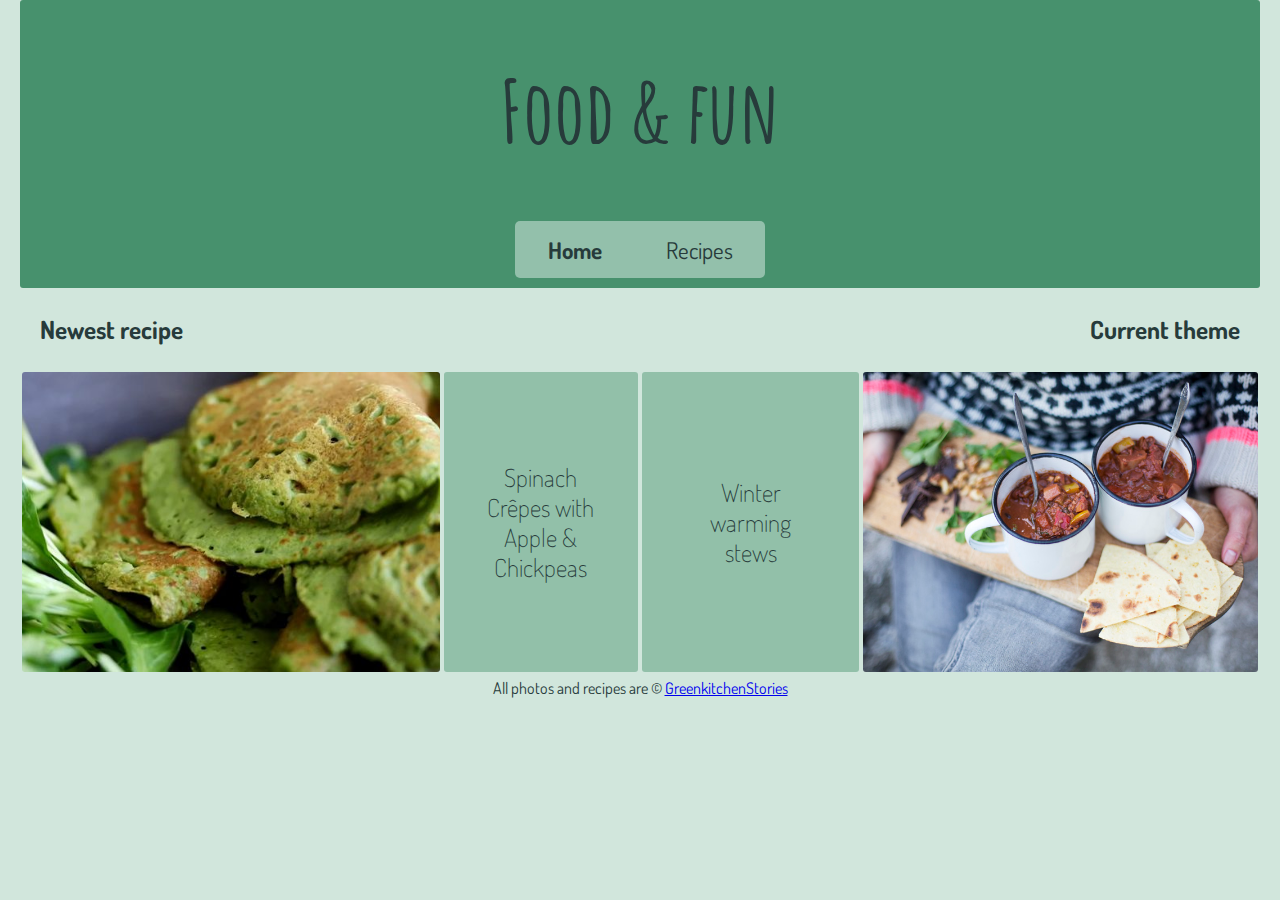
<file: index.html>
<!DOCTYPE html>
<html lang="en">
  <head>
    <meta charset="UTF-8" />
    <meta name="viewport" content="width=device-width, initial-scale=1.0" />
    <title>Food & Fun</title>
    <link rel="stylesheet" href="style.css" />
  </head>

  <body>
    <div class="title">
      <h1>Food & fun</h1>
      <div class="navigation-bar">
        <a class="active" href="index.html">Home</a>
        <div class="dropdown-menu">
          <button class="dropdown-button">
            <a href="recipeCategories.html">Recipes</a>
          </button>
          <div class="dropdown-content">
            <a href="breakfast.html">Breakfast</a>
            <a href="lunch.html">Lunch</a>
            <a href="dinner.html">Dinner</a>
            <a href="dessertAndPastries.html">Dessert & Pastries</a>
            <a href="drinks.html">Drinks</a>
            <a href="condiments.html">Condiments</a>
          </div>
        </div>
      </div> 
    </div>
    <div class="updatable-container">
      <div class="newest-recipe-container">
        <div class="newest-recipe-header">
          <h3 class="headers">Newest recipe</h3>
        </div>
        <div class="newest-recipe-subcontainer">
          <div class="newest-recipe-photo">
            <img
              class="photos"
              src="images/spinach_crepes.jpg"
              alt="Spinach crepes"
            />
          </div>
          <div class="newest-recipe-description">
            <h4 class="text-description">
              <a href="recipe-swedishBreakfast.html">Spinach Crêpes with Apple & Chickpeas</a>
            </h4>
          </div>
        </div>
      </div>
      <div class="current-theme-container">
        <div class="current-theme-header">
          <h3 class="headers">Current theme</h3>
        </div>
        <div class="current-theme-subcontainer">
          <div class="current-theme-description">
            <h4 class="text-description">
              <a href="recipe-swedishBreakfast.html">Winter warming stews</a>
            </h4>
          </div>
          <div class="current-theme-photo">
            <img
              class="photos"
              src="images/Chili_sin_carne.jpg"
              alt="Chili sin carne"
            />
          </div>
        </div>
      </div>
    </div>
    <footer>
      All photos and recipes are &copy; 
      <a href="https://greenkitchenstories.com/">GreenkitchenStories</a>
    </footer>
  </body>
</html>
</file>
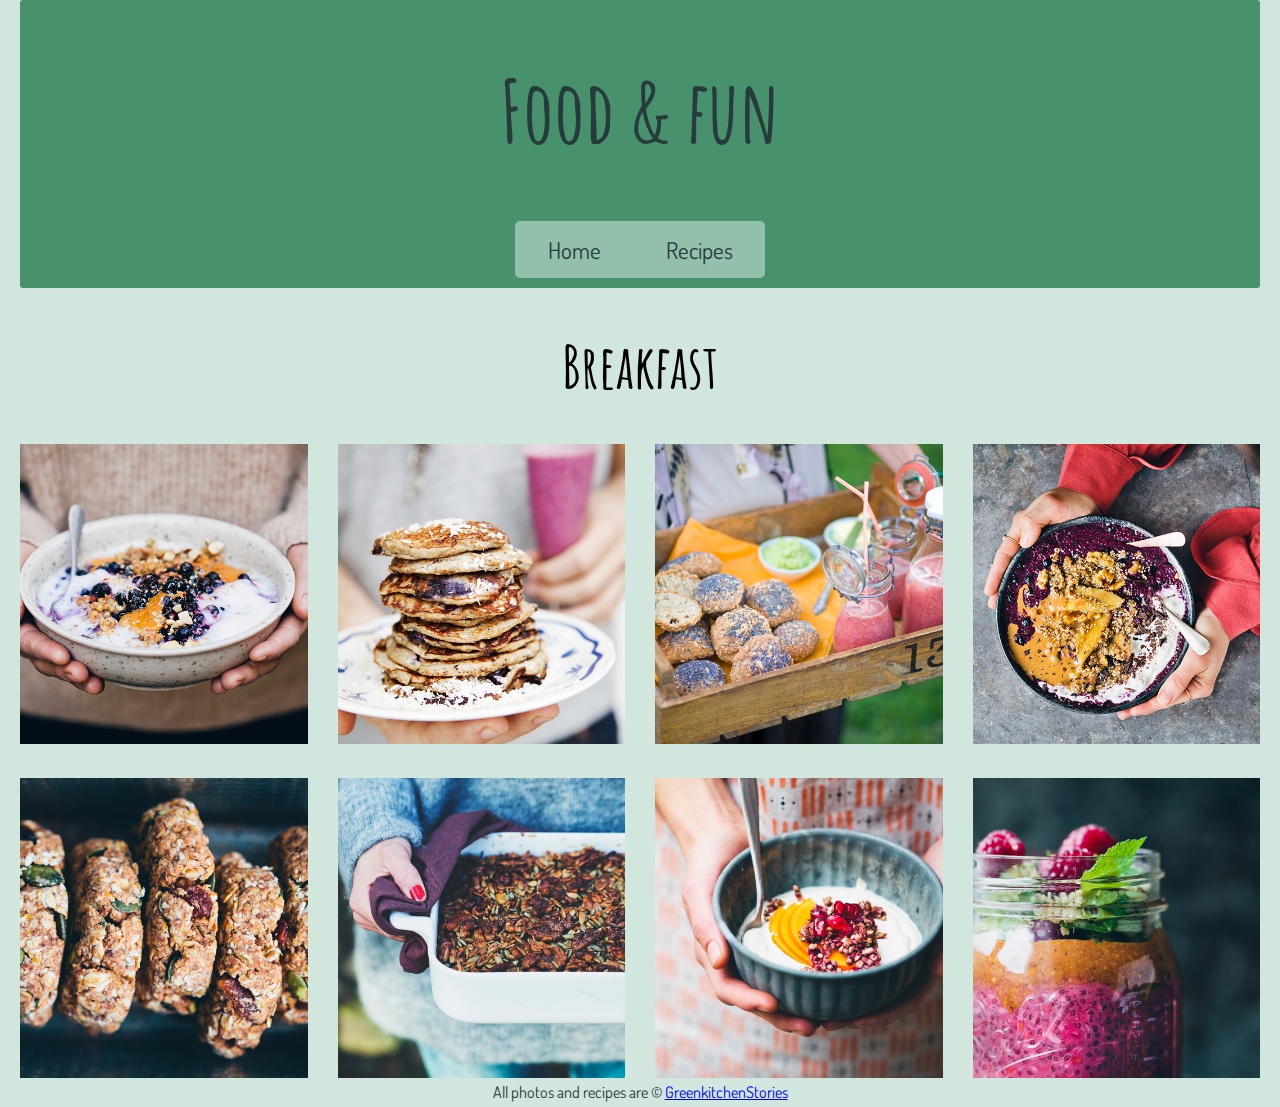
<file: breakfast.html>
<!DOCTYPE html>
<html lang="en">
  <head>
    <meta charset="UTF-8" />
    <meta name="viewport" content="width=device-width, initial-scale=1.0" />
    <title>Food & Fun Breakfast</title>
    <link rel="stylesheet" href="style.css" />
  </head>

  <body>
    <div class="title">
      <h1>Food & fun</h1>
      <div class="navigation-bar">
        <a href="index.html">Home</a>
        <div class="dropdown-menu">
          <button class="dropdown-button">
            <a href="recipeCategories.html">Recipes</a>
          </button>
          <div class="dropdown-content">
            <a class="active" href="breakfast.html">Breakfast</a>
            <a href="lunch.html">Lunch</a>
            <a href="dinner.html">Dinner</a>
            <a href="dessertAndPastries.html">Dessert & Pastries</a>
            <a href="drinks.html">Drinks</a>
            <a href="condiments.html">Condiments</a>
          </div>
        </div>
      </div> 
    </div>
    <div class="category-header">
      <h1>Breakfast</h1>
    </div>
    <div class="recipe-images-grid">
      <div class="image-1">
        <a href="recipe-swedishBreakfast.html">
          <img
          class="categoryPhoto"
          src="images/SwedishBreakfast_01.jpg"
          alt="Swedish breakfast"
          />
        </a>
      </div>
      <div class="image-2">
        <a href="recipe-swedishBreakfast.html">
          <img
          class="categoryPhoto"
          src="images/Banana_pancake_533.jpg"
          alt="Banana Pancakes"
          />
        </a>
      </div>
      <div class="image-3">
        <a href="recipe-swedishBreakfast.html">
          <img
          class="categoryPhoto"
          src="images/Blue_Buns_tray.jpg"
          alt="Blue Buns Tray"
          />
        </a>
      </div>
      <div class="image-4">
        <a href="recipe-swedishBreakfast.html">
          <img
          class="categoryPhoto"
          src="images/Blueberry_chia.jpg"
          alt="Blueberry Chia"
          />
        </a>
      </div>
      <div class="image-5">
        <a href="recipe-swedishBreakfast.html">
          <img
          class="categoryPhoto"
          src="images/Breakfast_bars_1.jpg"
          alt="Breakfast bars"
          />
        </a>
      </div>
      <div class="image-6">
        <a href="recipe-swedishBreakfast.html">
          <img
          class="categoryPhoto"
          src="images/Carrot_cake_oatmeal.jpg"
          alt="Carrot cake oatmeal"
          />
        </a>
      </div>
      <div class="image-7">
        <a href="recipe-swedishBreakfast.html">
          <img
          class="categoryPhoto"
          src="images/Cashew_yogurt_01.jpg"
          alt="Cashew yogurt"
          />
        </a>
    </div>
    <div class="image-8">
      <a href="recipe-swedishBreakfast.html">
        <img
        class="categoryPhoto"
        src="images/Chia_berry_porridge.jpg"
        alt="Chia berry porridge"
        />
      </a>
  </div>
  </div>
    <footer>
      All photos and recipes are &copy; 
      <a href="https://greenkitchenstories.com/">GreenkitchenStories</a>
    </footer>
  </body>
</file>
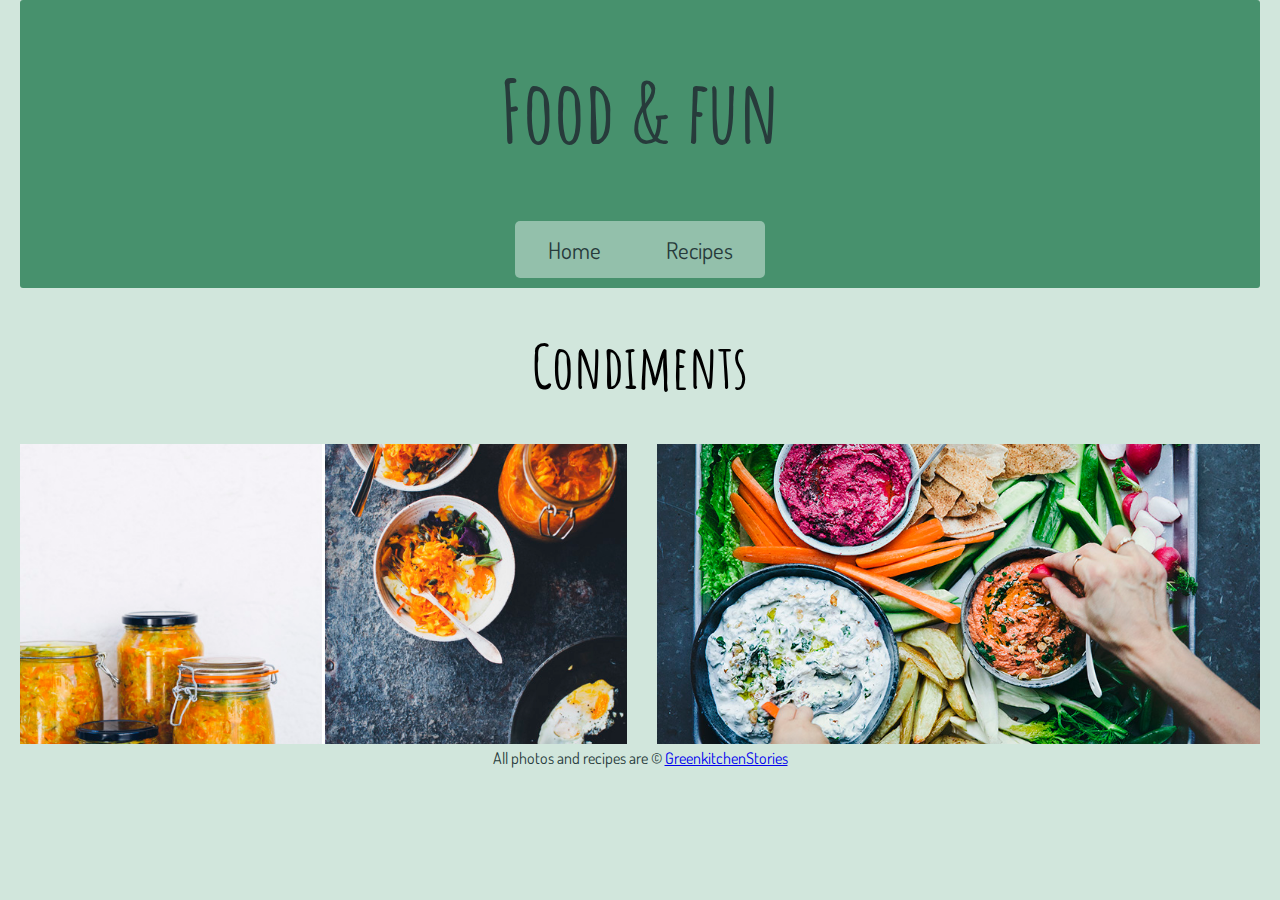
<file: condiments.html>
<!DOCTYPE html>
<html lang="en">
  <head>
    <meta charset="UTF-8" />
    <meta name="viewport" content="width=device-width, initial-scale=1.0" />
    <title>Food & Fun Condiments</title>
    <link rel="stylesheet" href="style.css" />
  </head>

  <body>
    <div class="title">
      <h1>Food & fun</h1>
      <div class="navigation-bar">
        <a href="index.html">Home</a>
        <div class="dropdown-menu">
          <button class="dropdown-button">
            <a href="recipeCategories.html">Recipes</a>
          </button>
          <div class="dropdown-content">
            <a href="breakfast.html">Breakfast</a>
            <a href="lunch.html">Lunch</a>
            <a href="dinner.html">Dinner</a>
            <a href="dessertAndPastries.html">Dessert & Pastries</a>
            <a href="drinks.html">Drinks</a>
            <a class="active" href="condiments.html">Condiments</a>
          </div>
        </div>
      </div> 
    </div>
    <div class="category-header">
      <h1>Condiments</h1>
    </div>
    <div class="recipe-images-grid">
      <div class="image-1">
        <a href="recipe-swedishBreakfast.html">
          <img
          class="categoryPhoto"
          src="images/Golden_krauts.jpg"
          alt="Golden krauts"
          />
        </a>
      </div>
      <div class="image-2">
        <a href="recipe-swedishBreakfast.html">
          <img
          class="categoryPhoto"
          src="images/ThreeGoodSpreads_1.jpg"
          alt="Three Good Spreads"
          />
        </a>
      </div>
  </div>
  </div>
    <footer>
      All photos and recipes are &copy; 
      <a href="https://greenkitchenstories.com/">GreenkitchenStories</a>
    </footer>
  </body>
</file>
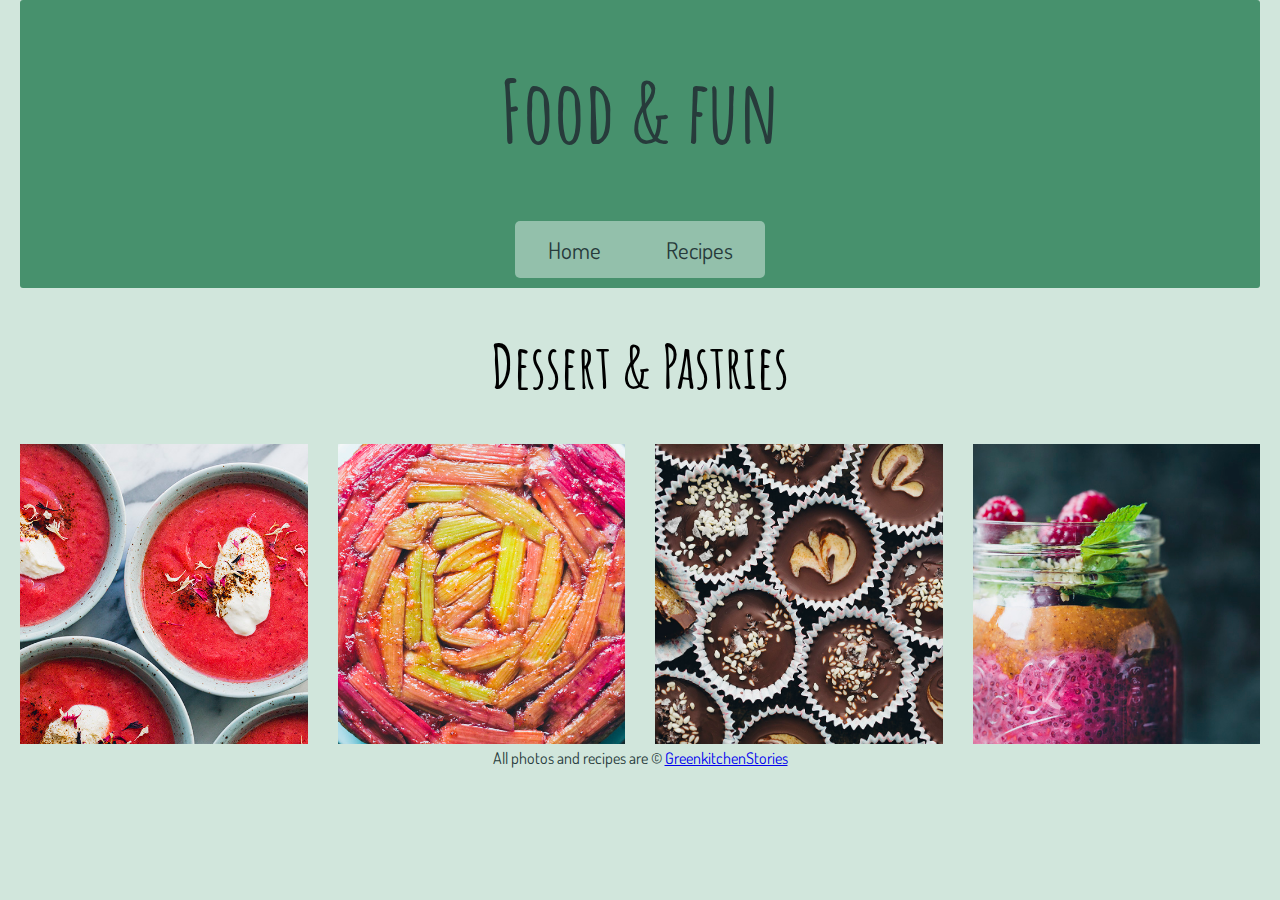
<file: dessertAndPastries.html>
<!DOCTYPE html>
<html lang="en">
  <head>
    <meta charset="UTF-8" />
    <meta name="viewport" content="width=device-width, initial-scale=1.0" />
    <title>Food & Fun Dessert & Pastries</title>
    <link rel="stylesheet" href="style.css" />
  </head>

  <body>
    <div class="title">
      <h1>Food & fun</h1>
      <div class="navigation-bar">
        <a href="index.html">Home</a>
        <div class="dropdown-menu">
          <button class="dropdown-button">
            <a href="recipeCategories.html">Recipes</a>
          </button>
          <div class="dropdown-content">
            <a href="breakfast.html">Breakfast</a>
            <a href="lunch.html">Lunch</a>
            <a href="dinner.html">Dinner</a>
            <a class="active" href="dessertAndPastries.html">Dessert & Pastries</a>
            <a href="drinks.html">Drinks</a>
            <a href="condiments.html">Condiments</a>
          </div>
        </div>
      </div> 
    </div>
    <div class="category-header">
      <h1>Dessert & Pastries</h1>
    </div>
    <div class="recipe-images-grid">
      <div class="image-1">
        <a href="recipe-swedishBreakfast.html">
          <img
          class="categoryPhoto"
          src="images/Rhubarb_strawberry_soup_1.jpg"
          alt="Rhubarb strawberry soup"
          />
        </a>
      </div>
      <div class="image-2">
        <a href="recipe-swedishBreakfast.html">
          <img
          class="categoryPhoto"
          src="images/gks_rhubarb_upsidedown_cake_1.jpg"
          alt="Rhubarb Upside-Down Yogurt Cake"
          />
        </a>
      </div>
      <div class="image-3">
        <a href="recipe-swedishBreakfast.html">
          <img
          class="categoryPhoto"
          src="images/Tahini_Cups_3.jpg"
          alt="Dark Chocolate & Sweet Tahini Cups"
          />
        </a>
      </div>
      <div class="image-4">
        <a href="recipe-swedishBreakfast.html">
          <img
          class="categoryPhoto"
          src="images/Chia_berry_porridge.jpg"
          alt="Chia berry porridge"
          />
        </a>
      </div>
  </div>
  </div>
    <footer>
      All photos and recipes are &copy; 
      <a href="https://greenkitchenstories.com/">GreenkitchenStories</a>
    </footer>
  </body>
</file>
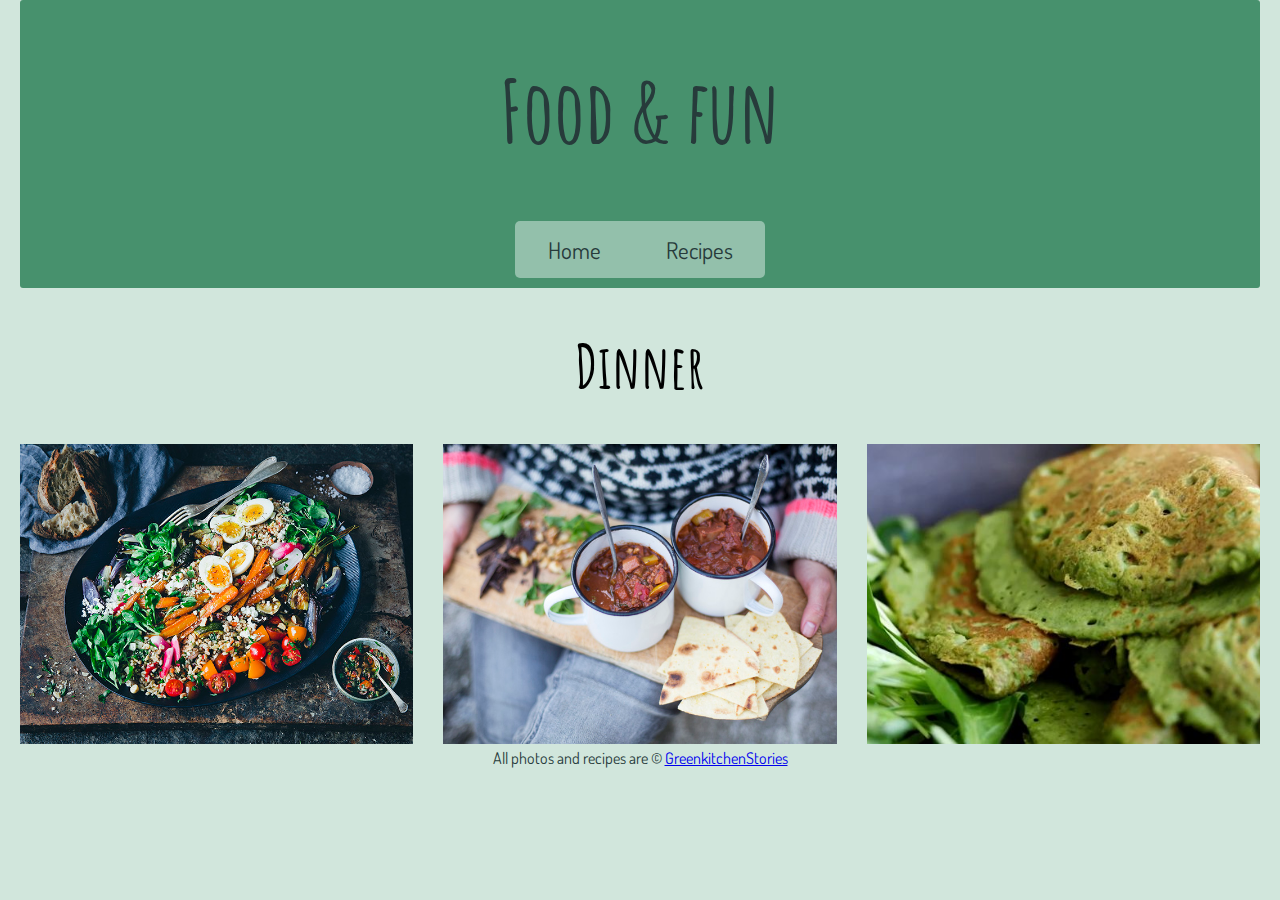
<file: dinner.html>
<!DOCTYPE html>
<html lang="en">
  <head>
    <meta charset="UTF-8" />
    <meta name="viewport" content="width=device-width, initial-scale=1.0" />
    <title>Food & Fun Dinner</title>
    <link rel="stylesheet" href="style.css" />
  </head>

  <body>
    <div class="title">
      <h1>Food & fun</h1>
      <div class="navigation-bar">
        <a href="index.html">Home</a>
        <div class="dropdown-menu">
          <button class="dropdown-button">
            <a href="recipeCategories.html">Recipes</a>
          </button>
          <div class="dropdown-content">
            <a href="breakfast.html">Breakfast</a>
            <a href="lunch.html">Lunch</a>
            <a class="active" href="dinner.html">Dinner</a>
            <a href="dessertAndPastries.html">Dessert & Pastries</a>
            <a href="drinks.html">Drinks</a>
            <a href="condiments.html">Condiments</a>
          </div>
        </div>
      </div> 
    </div>
    <div class="category-header">
      <h1>Dinner</h1>
    </div>
    <div class="recipe-images-grid">
      <div class="image-1">
        <a href="recipe-swedishBreakfast.html">
          <img
          class="categoryPhoto"
          src="images/Grain_platter.jpg"
          alt="Grain platter"
          />
        </a>
      </div>
      <div class="image-2">
        <a href="recipe-swedishBreakfast.html">
          <img
          class="categoryPhoto"
          src="images/Chili_sin_carne.jpg"
          alt="Chili sin carne"
          />
        </a>
      </div>
      <div class="image-3">
        <a href="recipe-swedishBreakfast.html">
          <img
          class="categoryPhoto"
          src="images/spinach_crepes.jpg"
          alt="Spinach crepes"
          />
        </a>
      </div>
  </div>
  </div>
    <footer>
      All photos and recipes are &copy; 
      <a href="https://greenkitchenstories.com/">GreenkitchenStories</a>
    </footer>
  </body>
</file>
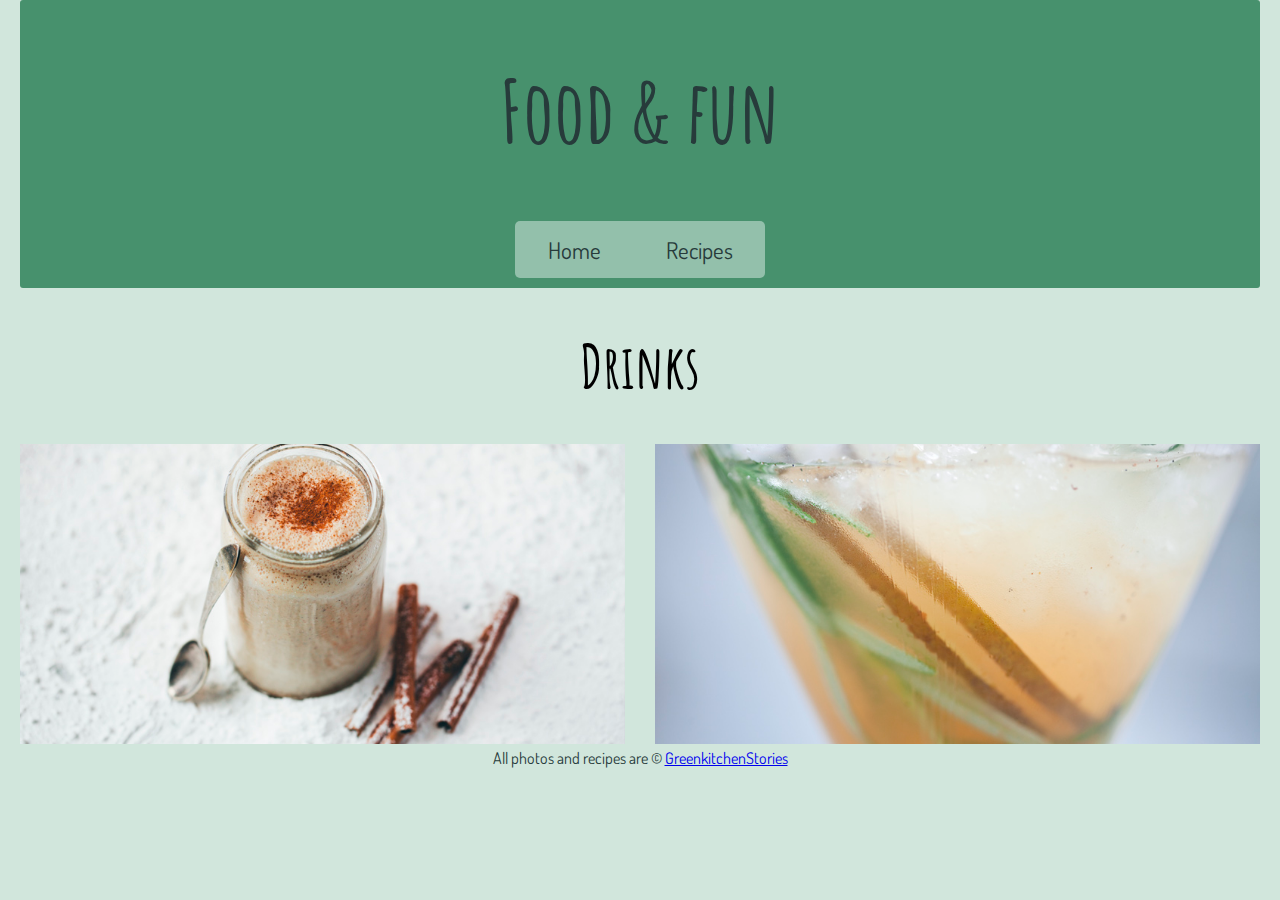
<file: drinks.html>
<!DOCTYPE html>
<html lang="en">
  <head>
    <meta charset="UTF-8" />
    <meta name="viewport" content="width=device-width, initial-scale=1.0" />
    <title>Food & Fun Drinks</title>
    <link rel="stylesheet" href="style.css" />
  </head>

  <body>
    <div class="title">
      <h1>Food & fun</h1>
      <div class="navigation-bar">
        <a href="index.html">Home</a>
        <div class="dropdown-menu">
          <button class="dropdown-button">
            <a href="recipeCategories.html">Recipes</a>
          </button>
          <div class="dropdown-content">
            <a href="breakfast.html">Breakfast</a>
            <a href="lunch.html">Lunch</a>
            <a href="dinner.html">Dinner</a>
            <a href="dessertAndPastries.html">Dessert & Pastries</a>
            <a class="active" href="drinks.html">Drinks</a>
            <a href="condiments.html">Condiments</a>
          </div>
        </div>
      </div> 
    </div>
    <div class="category-header">
      <h1>Drinks</h1>
    </div>
    <div class="recipe-images-grid">
      <div class="image-1">
        <a href="recipe-swedishBreakfast.html">
          <img
          class="categoryPhoto"
          src="images/Gingerbread_smoothie_04.jpg"
          alt="Gingerbread smoothie"
          />
        </a>
      </div>
      <div class="image-2">
        <a href="recipe-swedishBreakfast.html">
          <img
          class="categoryPhoto"
          src="images/Pear_rosemary_cooler.jpg"
          alt="Pear rosemary cooler"
          />
        </a>
      </div>
  </div>
  </div>
    <footer>
      All photos and recipes are &copy; 
      <a href="https://greenkitchenstories.com/">GreenkitchenStories</a>
    </footer>
  </body>
</file>
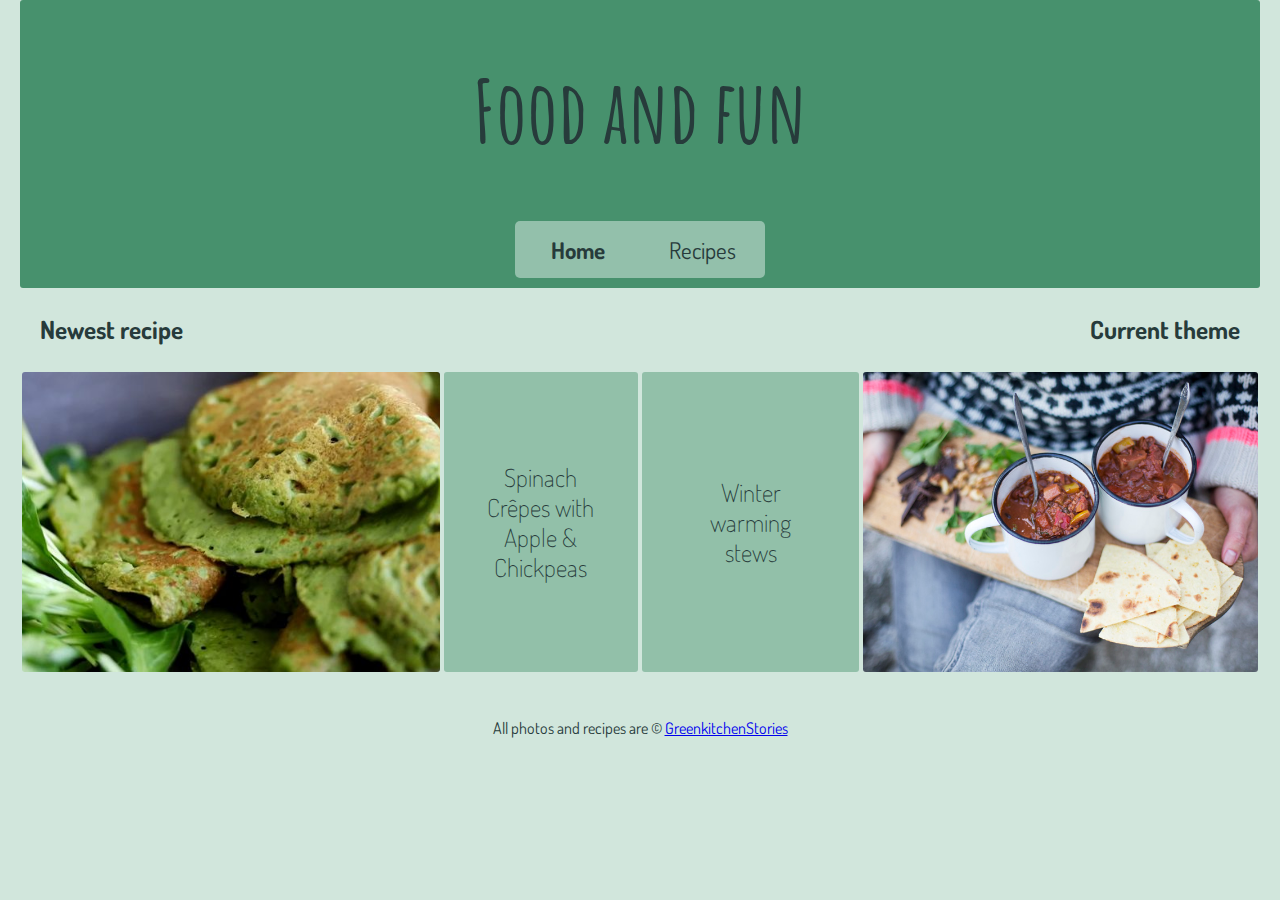
<file: frontpage.html>
<!DOCTYPE html>
<html lang="en">
  <head>
    <meta charset="UTF-8" />
    <meta name="viewport" content="width=device-width, initial-scale=1.0" />
    <!-- Do I need this? -->
    <title>Food And Fun front page</title>
    <link rel="stylesheet" href="style.css" />
  </head>

  <body>
    <div class="title">
      <!-- <div class="menu-container">
        <div class="menu icon"></div>
      </div> -->
      <h1>Food and fun</h1>
      <div class="navigation-bar">
        <a class="active" href="frontpage.html">Home</a>
        <a href="recipeCategories.html">Recipes</a>
      </div> 
    </div>
    <div class="updatable-container">
      <div class="newest-recipe-container">
        <div class="newest-recipe-header">
          <h3 class="headers">Newest recipe</h3>
        </div>
        <div class="newest-recipe-subcontainer">
          <!-- This should be updatable -->
          <div class="newest-recipe-photo">
            <img
              class="photos"
              src="images/spinach_crepes.jpg"
              alt="Spinach crepes"
            />
          </div>
          <div class="newest-recipe-description">
            <h4 class="text-description">
              Spinach Crêpes with Apple & Chickpeas
            </h4>
          </div>
        </div>
      </div>
      <div class="current-theme-container">
        <div class="current-theme-header">
          <h3 class="headers">Current theme</h3>
        </div>
        <div class="current-theme-subcontainer">
         <!-- This should be updatable -->
          <div class="current-theme-description">
            <h4 class="text-description">Winter warming stews</h4>
          </div>
          <div class="current-theme-photo">
            <img
              class="photos"
              src="images/Chili_sin_carne.jpg"
              alt="Chili sin carne"
            />
          </div>
        </div>
      </div>
    </div>
  </body>
  <br />
  <br />
  <footer>
    All photos and recipes are &copy; 
    <a href="https://greenkitchenstories.com/">GreenkitchenStories
    </a>
  </footer>
</html>
</file>
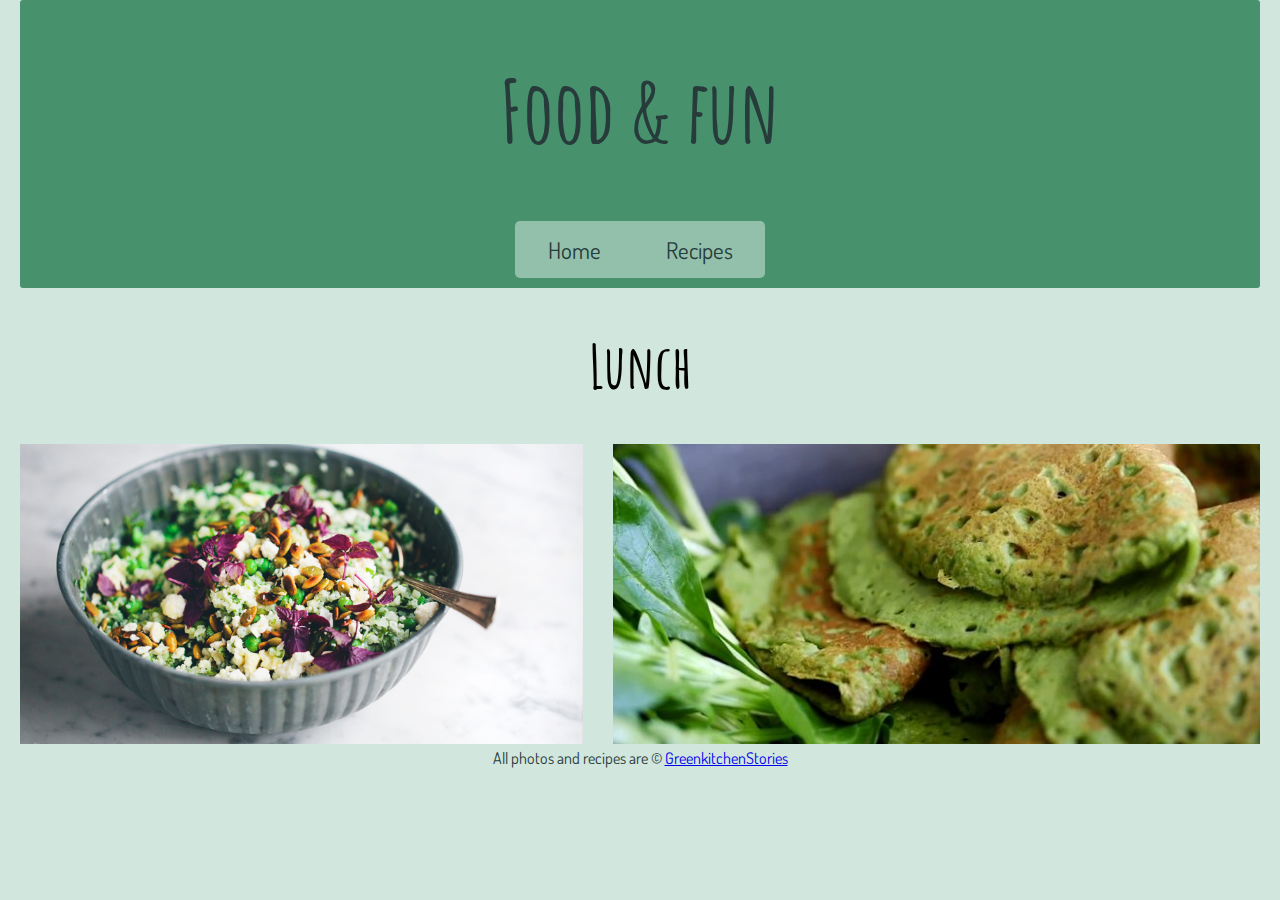
<file: lunch.html>
<!DOCTYPE html>
<html lang="en">
  <head>
    <meta charset="UTF-8" />
    <meta name="viewport" content="width=device-width, initial-scale=1.0" />
    <title>Food & Fun Lunch</title>
    <link rel="stylesheet" href="style.css" />
  </head>

  <body>
    <div class="title">
      <h1>Food & fun</h1>
      <div class="navigation-bar">
        <a href="index.html">Home</a>
        <div class="dropdown-menu">
          <button class="dropdown-button">
            <a href="recipeCategories.html">Recipes</a>
          </button>
          <div class="dropdown-content">
            <a href="breakfast.html">Breakfast</a>
            <a class="active" href="lunch.html">Lunch</a>
            <a href="dinner.html">Dinner</a>
            <a href="dessertAndPastries.html">Dessert & Pastries</a>
            <a href="drinks.html">Drinks</a>
            <a href="condiments.html">Condiments</a>
          </div>
        </div>
      </div> 
    </div>
    <div class="category-header">
      <h1>Lunch</h1>
    </div>
    <div class="recipe-images-grid">
      <div class="image-1">
        <a href="recipe-swedishBreakfast.html">
          <img
          class="categoryPhoto"
          src="images/Cauliflower_couscous_salad.jpg"
            alt="Cauliflower couscous salad"
          />
        </a>
      </div>
      <div class="image-2">
        <a href="recipe-swedishBreakfast.html">
          <img
          class="categoryPhoto"
          src="images/spinach_crepes.jpg"
          alt="Spinach crepes"
          />
        </a>
      </div>
  </div>
  </div>
    <footer>
      All photos and recipes are &copy; 
      <a href="https://greenkitchenstories.com/">GreenkitchenStories</a>
    </footer>
  </body>
</file>
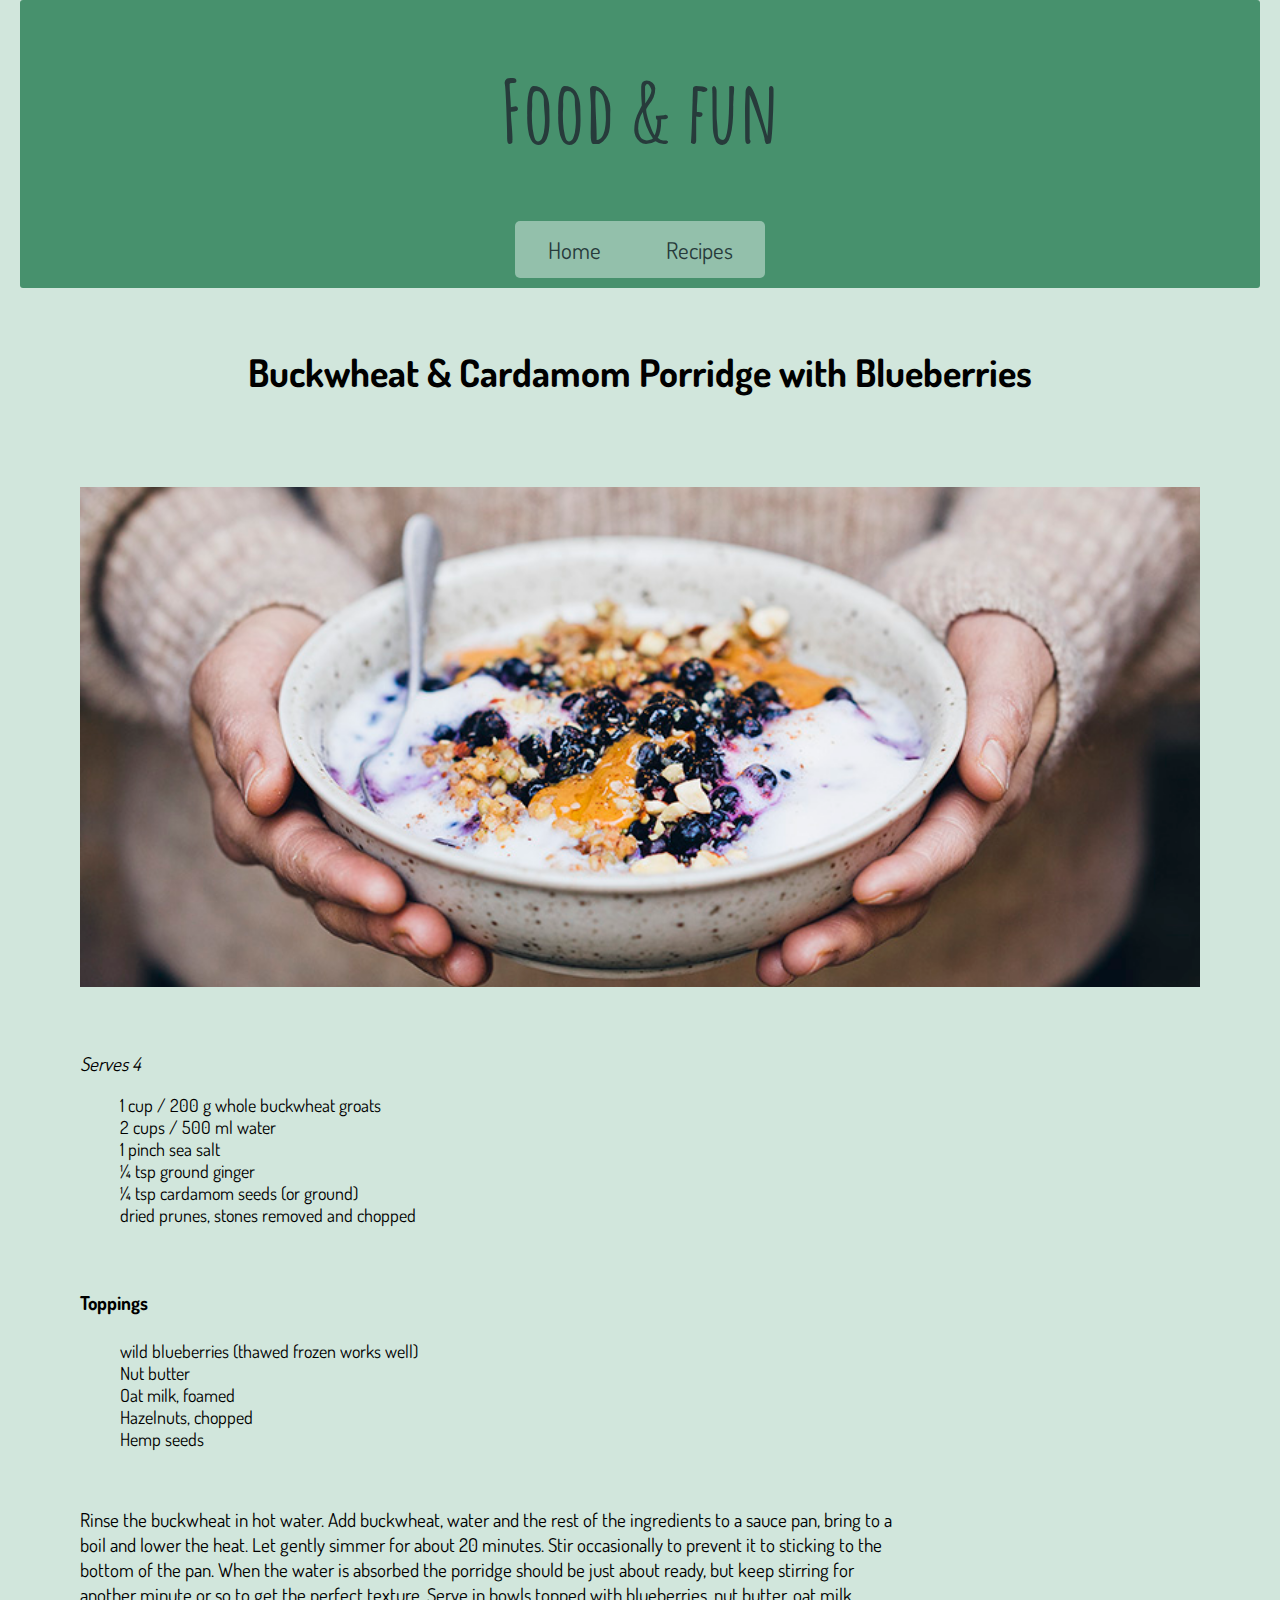
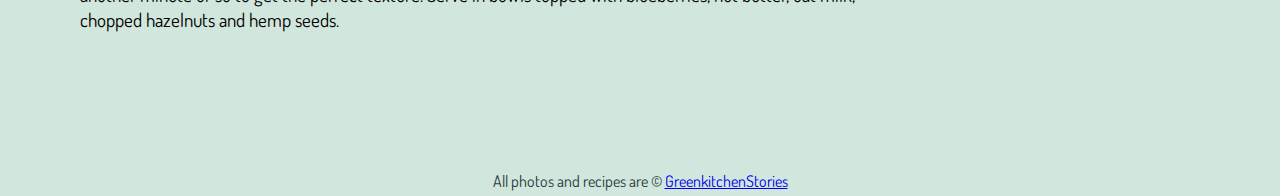
<file: recipe-swedishBreakfast.html>
<!DOCTYPE html>
<html lang="en">
  <head>
    <meta charset="UTF-8" />
    <meta name="viewport" content="width=device-width, initial-scale=1.0" />
    <title>Food & Fun Swedish Breakfast</title>
    <link rel="stylesheet" href="style.css" />
  </head>

  <body>
    <div class="title">
      <h1>Food & fun</h1>
      <div class="navigation-bar">
        <a href="index.html">Home</a>
        <div class="dropdown-menu">
          <button class="dropdown-button">
            <a href="recipeCategories.html">Recipes</a>
          </button>
          <div class="dropdown-content">
            <a href="breakfast.html">Breakfast</a>
            <a href="lunch.html">Lunch</a>
            <a href="dinner.html">Dinner</a>
            <a href="dessertAndPastries.html">Dessert & Pastries</a>
            <a href="drinks.html">Drinks</a>
            <a href="condiments.html">Condiments</a>
          </div>
        </div>
      </div> 
    </div>
    <div class="recipe-page">
      <h2>Buckwheat & Cardamom Porridge with Blueberries</h2>
      <img
        class="recipePhoto"
        src="images/SwedishBreakfast_01.jpg"
        alt="Swedish breakfast"
      />
      <i>Serves 4</i>
      <br/>
      <ul>
        <li>1 cup / 200 g whole buckwheat groats</li>
        <li>2 cups / 500 ml water</li> 
        <li>1 pinch sea salt</li>
        <li>¼ tsp ground ginger</li>
        <li>¼ tsp cardamom seeds (or ground)</li>
        <li>dried prunes, stones removed and chopped</li> 
      </ul>
      <br>
      <h4>Toppings</h4>
      <ul>
        <li>wild blueberries (thawed frozen works well)</li>
        <li>Nut butter</li>
        <li>Oat milk, foamed</li>
        <li>Hazelnuts, chopped</li>
        <li>Hemp seeds</li>
      </ul>
      <br>
      <p>
      Rinse the buckwheat in hot water. Add buckwheat, water and the 
      rest of the ingredients to a sauce pan, bring to a boil and lower 
      the heat. Let gently simmer for about 20 minutes. Stir occasionally 
      to prevent it to sticking to the bottom of the pan. When the water 
      is absorbed the porridge should be just about ready, but keep stirring 
      for another minute or so to get the perfect texture. Serve in bowls 
      topped with blueberries, nut butter, oat milk, chopped hazelnuts and 
      hemp seeds.
      </p>
    </div>
    <footer>
        All photos and recipes are &copy; 
        <a href="https://greenkitchenstories.com/">GreenkitchenStories</a>
      </footer>
    </body>
</file>
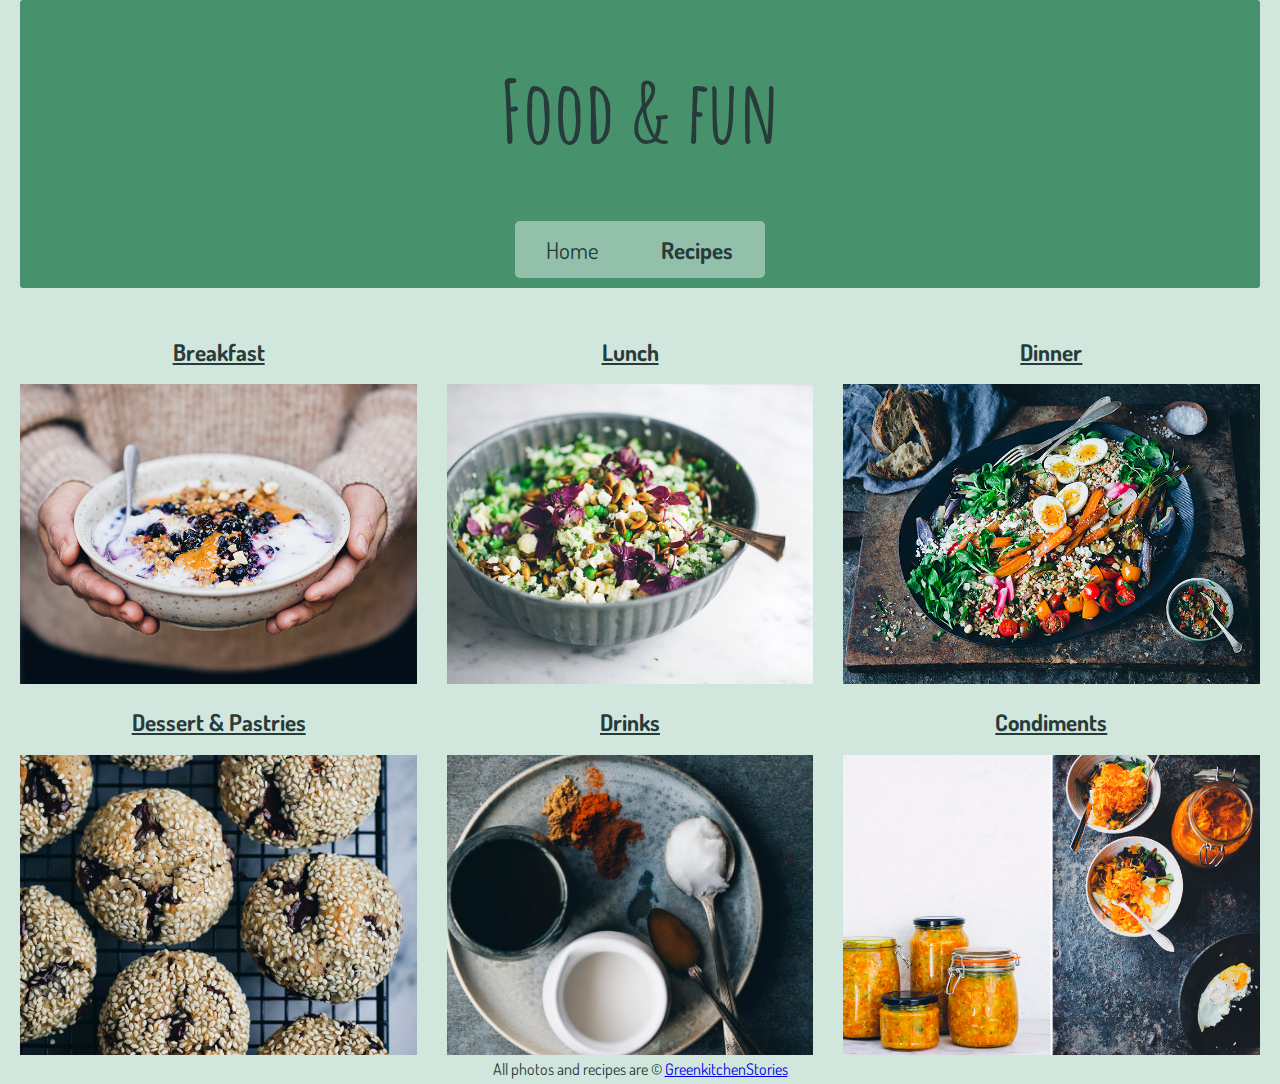
<file: recipeCategories.html>
<!DOCTYPE html>
<html lang="en">
    <head>
        <meta charset="UTF-8" />
        <meta name="viewport" content="width=device-width, initial-scale=1.0" />
        <title>Food & Fun Recipes</title>
        <link rel="stylesheet" href="style.css">
    </head>

    <body>
        <div class="container">
        <div class="title">
            <h1>Food & fun</h1>
            <div class="navigation-bar">
                <a href="index.html">Home</a>
                <div class="dropdown-menu">
                  <button class="dropdown-button">
                    <a class="active" href="recipeCategories.html">Recipes</a>
                  </button>
                  <div class="dropdown-content">
                    <a href="breakfast.html">Breakfast</a>
                    <a href="lunch.html">Lunch</a>
                    <a href="dinner.html">Dinner</a>
                    <a href="dessertAndPastries.html">Dessert & Pastries</a>
                    <a href="drinks.html">Drinks</a>
                    <a href="condiments.html">Condiments</a>
                  </div>
                </div>
              </div>
        </div>
        <div class="categories">
            <div class="recipeCategory breakfast">
                <h3>
                    <a href="breakfast.html">Breakfast</a>
                </h3>
                <img
                class="categoryPhoto"
                src="images/SwedishBreakfast_01.jpg"
                alt="Swedish breakfast"
                />
            </div>
            <div class="recipeCategory lunch">
                <h3>
                    <a href="lunch.html">Lunch</a>
                </h3>
                <img
                class="categoryPhoto"
                src="images/Cauliflower_couscous_salad.jpg"
                alt="Cauliflower couscous salad"
                />
            </div>
            <div class="recipeCategory dinner">
                <h3>
                    <a href="dinner.html">Dinner</a>
                </h3>
                <img
                class="categoryPhoto"
                src="images/Grain_platter.jpg"
                alt="Grain platter"
                />
            </div>
            <div class="recipeCategory dessertAndPastries">
                <h3>
                    <a href="dessertAndPastries.html">Dessert & Pastries</a>
                </h3>
                <img
                class="categoryPhoto"
                src="images/RyeAndTahiniCookies.jpg"
                alt="Rye And Tahini Cookies"
                />
            </div>
            <div class="recipeCategory drinks">
                <h3>
                    <a href="drinks.html">Drinks</a>
                </h3>
                <img
                class="categoryPhoto"
                src="images/Chamomille_turmeric_tea.jpg"
                alt="Chamomille turmeric tea"
                />
            </div>
            <div class="recipeCategory condiments">
                <h3>
                    <a href="condiments.html">Condiments</a>
                </h3>
                <img
                class="categoryPhoto"
                src="images/Golden_krauts.jpg"
                alt="Golden krauts"
                />
            </div>
        </div>
        <footer>
            All photos and recipes are &copy; 
            <a href="https://greenkitchenstories.com/">GreenkitchenStories</a>
          </footer>
    </body>    
</html>
</file>
<file: style.css>
@import url('https://fonts.googleapis.com/css2?family=Amatic+SC:wght@700&family=Dosis:wght@200;400&display=swap');
  
  html {
    background-color: rgba(184, 216, 202, 0.65);
    height: 100%;
    min-height: 100%;
    position: relative;
    margin: 0;
    padding: 0;
    font-family: 'Dosis', sans-serif;
  }

  body {  
    margin: 20px;
    margin-top: 0px;  
    padding: 0px;
    min-height: 100vh;
  }

  .title {
    display:flex;
    text-align: center;
    background-color: rgba(18, 112, 67, 0.72);
    color: rgb(39, 59, 59);
    padding: 0px;
    flex-direction: column;
    border-radius: 3px;
  }

  .title h1{
    font-family: 'Amatic SC', cursive;
    font-size: 85px;
  }

  /* navigation-bar container */
  .navigation-bar {
    display: flex;
    overflow: hidden;
    background-color: rgb(147, 192, 171);
    width: 250px;
    justify-items: center;
    margin: auto;
    margin-bottom: 10px;
    border-radius: 5px;
  }

  /* Links inside the navigation-bar */
  .navigation-bar a {
    color: rgb(39, 59, 59);
    text-align: center;
    padding: 14px 16px;
    text-decoration: none;
    width: 125px;
    font-size: 23px;
  }

  /* The page I'm currently on */
  .navigation-bar a.active {
    font-weight: bold;
  }

  .dropdown-button {
    border: none;
    padding: 14px 16px;
    background-color: inherit;
    font-family: inherit;
    margin: 0;
  }

  .navigation-bar a:hover, .dropdown-menu:hover {
    background-color: rgb(124, 175, 151);
  }

  .dropdown-content {
    display: none; /* Dropdown content hidden by default */
    position: absolute;
    background-color: rgb(124, 175, 151);
    box-shadow: 0px 8px 16px 0px rgba(0,0,0,0.2);
    border-radius: 3px;
  }

  .dropdown-content a {
    padding: 12px 16px;
    text-decoration: none;
    display: block;
    text-align: left;
  }

  .dropdown-content a:hover {
    background-color: rgb(147, 192, 171);
  }

  /* Show the dropdown menu on hover */
  .dropdown-menu:hover:hover .dropdown-content {
    display: block;
  } 

  /* Container to hold newest recipe and current theme */
  .updatable-container {
    display: flex;
    flex: 1;
    }

  .headers {
    flex-grow: 3;
    font-size: 25px;
    padding: 0 20px;
    color: rgb(39, 59, 59);
  }
    
  .photos {
    width: 100%;
    height: 300px;
    object-fit: cover;
    border-radius: 3px;
  }
  
  .text-description {
    text-align: center;
    line-height: 30px;
    padding: 20%;
    margin: auto;
    font-size: 25px;
    color: rgb(39, 59, 59);
    font-weight: 200;
  }

  .text-description a {
    color: rgb(39, 59, 59);
    text-decoration: none;
  }

  .newest-recipe-container {
    width: 50%;
    flex-direction: column;
  }
  
  /* Container to hold newest recipe with subcontainers combining 
  column and row style */
  .newest-recipe-subcontainer {
    display: flex;
    flex-direction: row;
  }
  
  .newest-recipe-header {
    text-align: left;
  }
  
  .newest-recipe-photo {
    flex-grow: 2;
    order: 1;
    margin: 2px;
  }
  
  .newest-recipe-description {
    background-color: rgba(17, 116, 68, 0.33);
    justify-content: center;
    order: 2;
    flex-grow: 1;
    margin: 2px;
    width: 40%;
    display: flex;
    height: 300px;
    border-radius: 3px;
  }
  
  /* Container to hold current theme with subcontainers combining 
  column and row style */
  .current-theme-container {
    display: flex;
    width: 50%;
    flex-direction: column;
    height: 300px;
  }
  
  .current-theme-subcontainer {
    display: flex;
    flex-direction: row;
  }
  
  .current-theme-header {
    text-align: right;
  }
  
  .current-theme-description {
    background-color: rgba(17, 116, 68, 0.33);
    justify-content: center;
    order: 1;
    flex-grow: 1;
    margin: 2px;
    width: 40%;
    display: flex;
    height: 300px;
    border-radius: 3px;
  }
  
  .current-theme-photo {
    order: 2;
    flex-grow: 2;
    margin: 2px;
  }

  footer {
    text-align: center;
    color: rgb(39, 59, 59);
    left: 0;
    height: 25px;  
    width: 100%; 
    overflow: hidden;
  }

  /* Recipe Categories */

  .categories {
    display: grid;
    grid-column-gap: 30px;
    margin-top: 30px;
  }

  .recipeCategory {
    text-align: center;
  }

  .recipeCategory a {
    color: rgb(39, 59, 59);
    font-size: 23px;
  }

  .recipeCategory a:hover {
    color: rgba(18, 112, 67, 0.72);
  }

  .recipeCategory a:visited {
    color: rgba(39, 59, 59, 0.521);
  }

  .categoryPhoto {
    width: 100%;
    height: 300px;
    object-fit: cover;
  }

  .breakfast {
    grid-column-start: 1;
    grid-column-end: 2;
    grid-row-start: 1;
    grid-row-end: 2;
  }

  .lunch {
    grid-column-start: 2;
    grid-column-end: 3;
    grid-row-start: 1;
    grid-row-end: 2;
  }

  .dinner {
    grid-column-start: 3;
    grid-column-end: 4;
    grid-row-start: 1;
    grid-row-end: 2;
  }

  .dessertAndPastries {
    grid-column-start: 1;
    grid-column-end: 2;
    grid-row-start: 2;
    grid-row-end: 3;
  }

  .drinks {
    grid-column-start: 2;
    grid-column-end: 3;
    grid-row-start: 2;
    grid-row-end: 3;
  }

  .condiments {
    grid-column-start: 3;
    grid-column-end: 4;
    grid-row-start: 2;
    grid-row-end: 3;
  }

  /* Individual recipe category s.a. Breakfast */

  .category-header {
    text-align: center;
    font-family: 'Amatic SC', cursive;
    font-size: 30px;
  }

  .recipe-images-grid {
    display: grid;
    grid-gap: 30px;
  }

  .image-1 {
    grid-column-start: 1;
    grid-column-end: 2;
    grid-row-start: 1;
    grid-row-end: 2;
  }

  .image-2 {
    grid-column-start: 2;
    grid-column-end: 3;
    grid-row-start: 1;
    grid-row-end: 2;
  }

  .image-3 {
    grid-column-start: 3;
    grid-column-end: 4;
    grid-row-start: 1;
    grid-row-end: 2;
  }

  .image-4 {
    grid-column-start: 4;
    grid-column-end: 5;
    grid-row-start: 1;
    grid-row-end: 2;
  }

  .image-5 {
    grid-column-start: 1;
    grid-column-end: 2;
    grid-row-start: 2;
    grid-row-end: 3;
  }

  .image-6 {
    grid-column-start: 2;
    grid-column-end: 3;
    grid-row-start: 2;
    grid-row-end: 3;
  }
  
  .image-7 {
    grid-column-start: 3;
    grid-column-end: 4;
    grid-row-start: 2;
    grid-row-end: 3;
  }

  .image-8 {
    grid-column-start: 4;
    grid-column-end: 5;
    grid-row-start: 2;
    grid-row-end: 3;
  }

  /* Individual recipe */

  .recipe-page {
    margin: 60px;
    padding-bottom: 60px;
  }

  .recipe-page h2 {
    font-weight: bold;
    text-align: center;
    font-size: 38px;
  }

  .recipePhoto {
    width: 100%;
    height: 500px;
    object-fit: cover;
    margin-top: 60px;
    margin-bottom: 60px;
  }

  .recipe-page i {
    font-size: 19px;
  }

  .recipe-page h4 {
    font-weight: bold;
    font-size: 19px;
  }

  .recipe-page p {
    margin-right: 300px;
    font-size: 19px;
  }

  ul {
    list-style-type: none;
    font-size: 18px;
  }

  @media (max-width: 900px) {

    body {  
      margin: 10px;
    }
    
    .title h1{
      font-size: 60px;
    }

    .navigation-bar a{
      font-size: 17px;
    }

    .text-description{
      font-size: 20px;
    }

    /* Recipe Categories */

    .recipeCategory h3 {
      font-size: 20px;
    }

    .recipeCategory a {
      font-size: 20px;
    }

    .breakfast {
      grid-column-start: 1;
      grid-column-end: 2;
      grid-row-start: 1;
      grid-row-end: 2;
    }
  
    .lunch {
      grid-column-start: 2;
      grid-column-end: 3;
      grid-row-start: 1;
      grid-row-end: 2;
    }
  
    .dinner {
      grid-column-start: 1;
      grid-column-end: 2;
      grid-row-start: 2;
      grid-row-end: 3;
    }
  
    .dessertAndPastries {
      grid-column-start: 2;
      grid-column-end: 3;
      grid-row-start: 2;
      grid-row-end: 3;
    }
  
    .drinks {
      grid-column-start: 1;
      grid-column-end: 2;
      grid-row-start: 3;
      grid-row-end: 4;
    }
  
    .condiments {
      grid-column-start: 2;
      grid-column-end: 3;
      grid-row-start: 3;
      grid-row-end: 4;
    }

    /* Individual recipe category s.a. Breakfast */

    .category-header {
      text-align: center;
      font-family: 'Amatic SC', cursive;
      font-size: 30px;
    }

    .recipe-images-grid {
      display: grid;
      grid-gap: 30px;
    }

    .image-1 {
      grid-column-start: 1;
      grid-column-end: 2;
      grid-row-start: 1;
      grid-row-end: 2;
    }
  
    .image-2 {
      grid-column-start: 2;
      grid-column-end: 3;
      grid-row-start: 1;
      grid-row-end: 2;
    }
  
    .image-3 {
      grid-column-start: 1;
      grid-column-end: 2;
      grid-row-start: 2;
      grid-row-end: 3;
    }
  
    .image-4 {
      grid-column-start: 2;
      grid-column-end: 3;
      grid-row-start: 2;
      grid-row-end: 3;
    }
  
    .image-5 {
      grid-column-start: 1;
      grid-column-end: 2;
      grid-row-start: 3;
      grid-row-end: 4;
    }
  
    .image-6 {
      grid-column-start: 2;
      grid-column-end: 3;
      grid-row-start: 3;
      grid-row-end: 4;
    }

    .image-7 {
      grid-column-start: 1;
      grid-column-end: 2;
      grid-row-start: 4;
      grid-row-end: 5;
    }
  
    .image-8 {
      grid-column-start: 2;
      grid-column-end: 3;
      grid-row-start: 4;
      grid-row-end: 5;
    }

    /* Individual recipe */

    .recipe-page {
      margin: 20px;
    }

    .recipe-page h2 {
      font-size: 30px;
    }

    .recipePhoto {
      height: 400px;
      margin-top: 40px;
      margin-bottom: 40px;
    }

    .recipe-page i {
      font-size: 18px;
    }
  
    .recipe-page h4 {
      font-size: 18px;
    }
  
    .recipe-page p {
      margin-right: 0px;
      font-size: 18px;
    }
  
    ul {
      font-size: 18px;
    }

  }

  @media (max-width: 700px) {

    .updatable-container{
      display: flex;
      flex-wrap: wrap;
      flex-direction: column;
    }

    .text-description{
      font-size: 22px;
    }

    .newest-recipe-container, .current-theme-container {
      min-width: 100%;
    }
    
    .newest-recipe-container div, .current-theme-container div {
      flex-direction: column;
      width: 100%;
    }
    
    .newest-recipe-header, .current-theme-header {
      display: flex;
      font-size: 20px;
      text-align: center;
    }
    
    .current-theme-description, .newest-recipe-description {
      order: 2;
      height: 130px;
    }
    
    .current-theme-photo {
      order: 1;
    }

    .categories {
      display: flex;
      flex-direction: column;
    }

    .recipe-images-grid {
      display: flex;
      flex-direction: column;
    }

    /* Individual recipe */

    .recipe-page {
      margin: 10px;
    }

    .recipe-page h2 {
      font-size: 25px;
    }

    .recipePhoto {
      height: 300px;
      margin-top: 20px;
      margin-bottom: 20px;
    }

    .recipe-page i {
      font-size: 17px;
    }
  
    .recipe-page h4 {
      font-size: 17px;
    }
  
    .recipe-page p {
      font-size: 17px;
    }
  
    ul {
      font-size: 17px;
    }

  }
</file>
